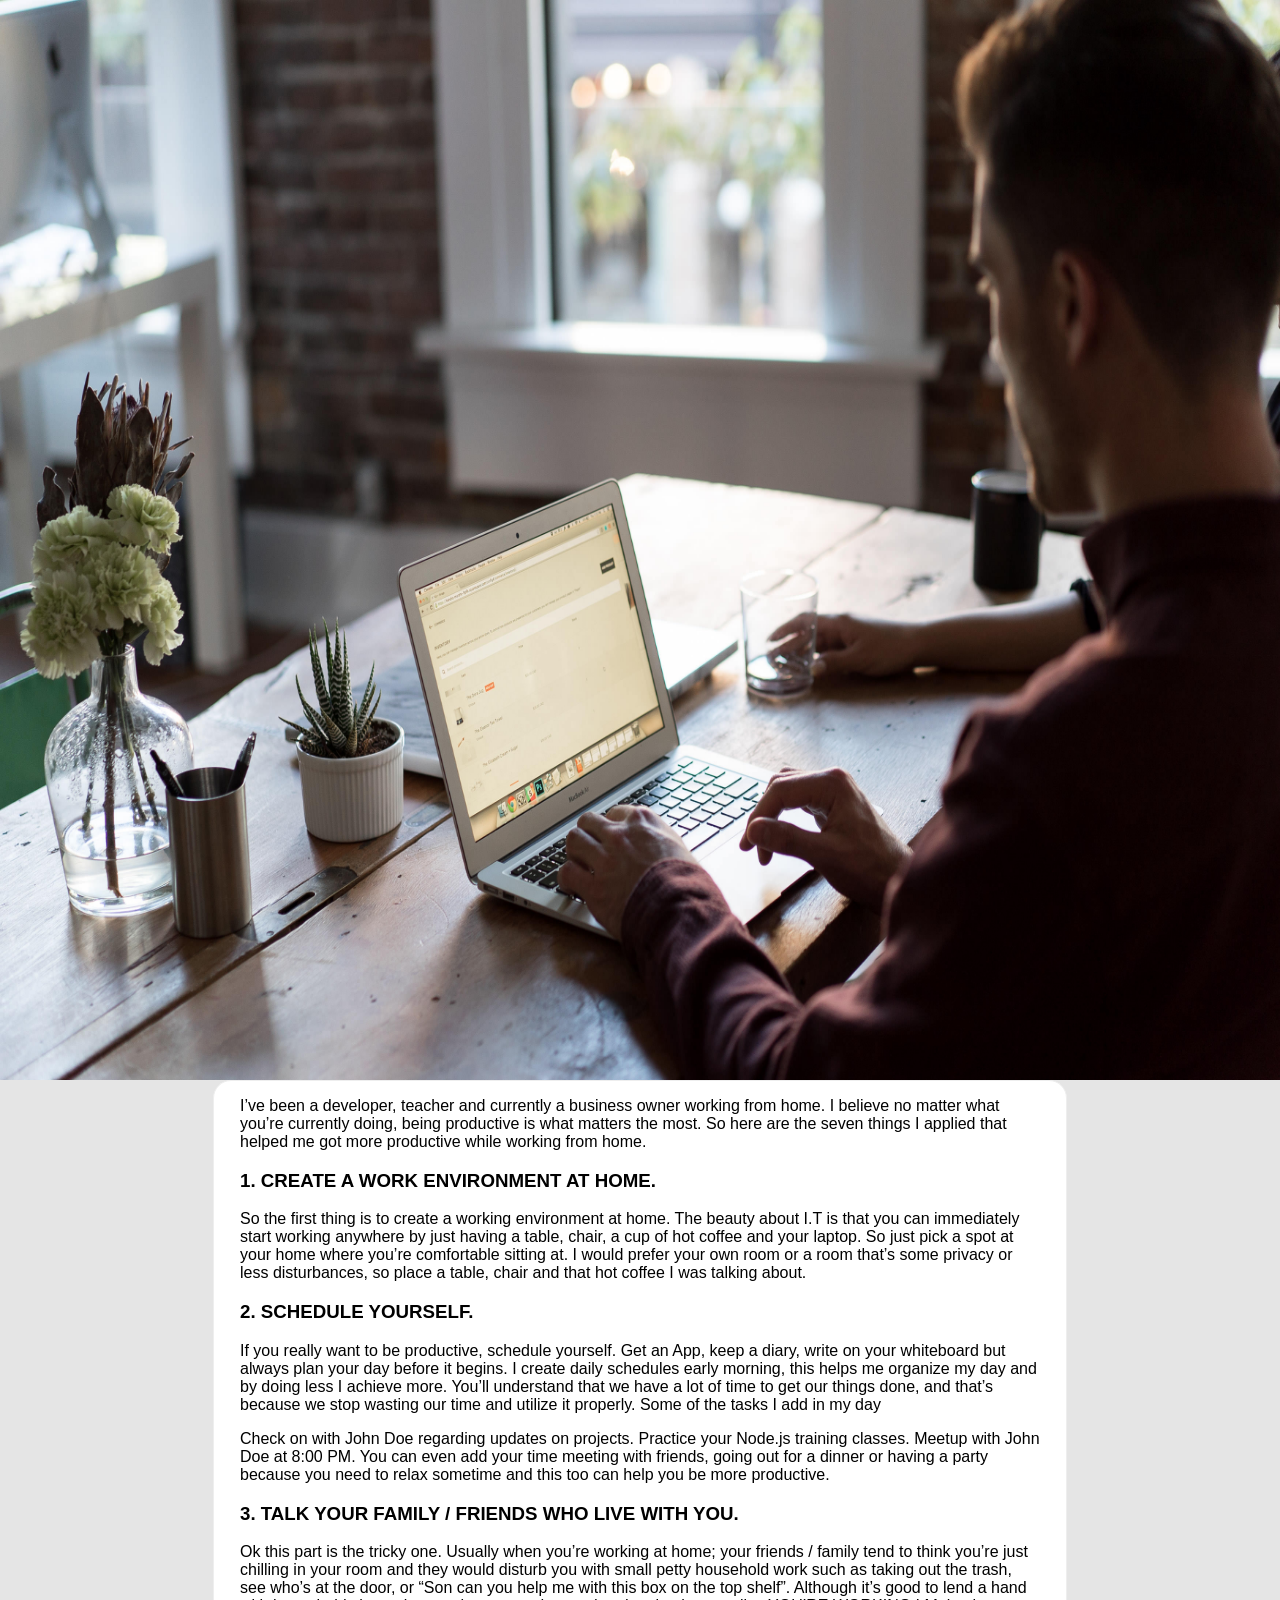
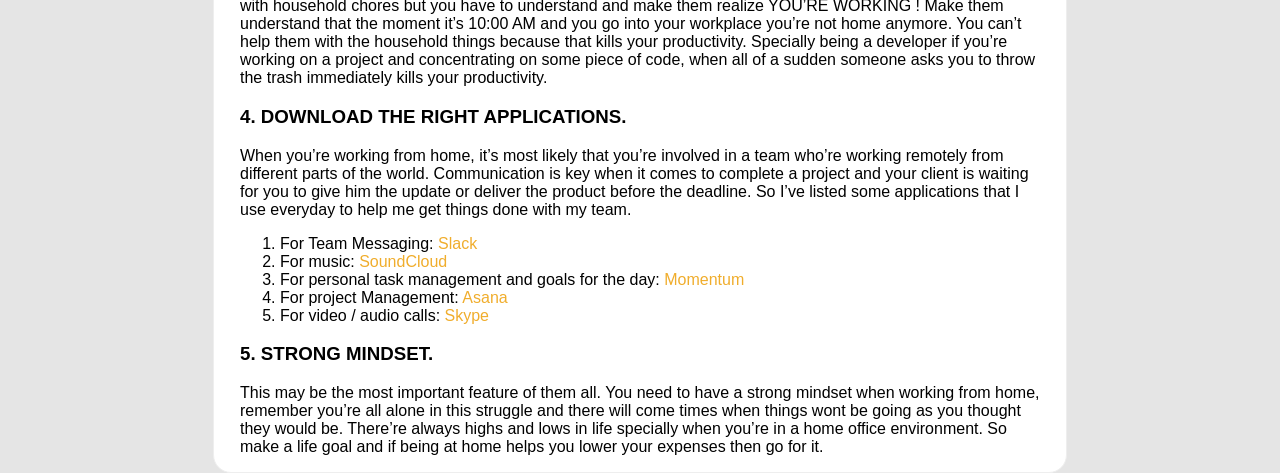
<file: first task/index.html>
<html>
 <head>
 <script src="https://ajax.googleapis.com/ajax/libs/jquery/1.9.1/jquery.min.js"></script>
 <link rel="stylesheet" href="style.css" />
 </head>
   
   <body>
      <div id = "image"> <img src="slack.jpg" ></div>
      <div id ="container">
       <p>   I’ve been a developer, teacher and currently a business owner working from home. I believe no matter what you’re currently doing, being productive is what matters the most. So here are the seven things I applied that helped me got more productive while working from home. 
      </p>
<h3>1. CREATE A WORK ENVIRONMENT AT HOME.</h3>

<p>So the first thing is to create a working environment at home. The beauty about I.T is that you can immediately start working anywhere by just having a table, chair, a cup of hot coffee and your laptop. So just pick a spot at your home where you’re comfortable sitting at. I would prefer your own room or a room that’s some privacy or less disturbances, so place a table, chair and that hot coffee I was talking about. 
</p>
<h3>2. SCHEDULE YOURSELF. </h3>

<p>If you really want to be productive, schedule yourself. Get an App, keep a diary, write on your whiteboard but always plan your day before it begins. I create daily schedules early morning, this helps me organize my day and by doing less I achieve more. You’ll understand that we have a lot of time to get our things done, and that’s because we stop wasting our time and utilize it properly. Some of the tasks I add in my day 
</p>
<p>Check on with John Doe regarding updates on projects. 
Practice your Node.js training classes. 
Meetup with John Doe at 8:00 PM.
You can even add your time meeting with friends, going out for a dinner or having a party because you need to relax sometime and this too can help you be more productive. 
</p>
<h3>3. TALK YOUR FAMILY / FRIENDS WHO LIVE WITH YOU.</h3>

<p>Ok this part is the tricky one. Usually when you’re working at home; your friends / family tend to think you’re just chilling in your room and they would disturb you with small petty household work such as taking out the trash, see who’s at the door, or “Son can you help me with this box on the top shelf”. Although it’s good to lend a hand with household chores but you have to understand and make them realize YOU’RE WORKING ! Make them understand that the moment it’s 10:00 AM and you go into your workplace you’re not home anymore. You can’t help them with the household things because that kills your productivity. Specially being a developer if you’re working on a project and concentrating on some piece of code, when all of a sudden someone asks you to throw the trash immediately kills your productivity. 
</p>
<h3>4. DOWNLOAD THE RIGHT APPLICATIONS.</h3>

<p>When you’re working from home, it’s most likely that you’re involved in a team who’re working remotely from different parts of the world. Communication is key when it comes to complete a project and your client is waiting for you to give him the update or deliver the product before the deadline. So I’ve listed some applications that I use everyday to help me get things done with my team. 
</p>
<ol>

<li>For Team Messaging: <a href="#">Slack</a></li>
<li>For music: <a href="#">SoundCloud</a> </li>
<li>For personal task management and goals for the day:<a href="#"> Momentum</a></li>
<li>For project Management:<a href="#"> Asana</a></li>
<li>For video / audio calls:<a href="#"> Skype</a></li>
</ol>
<h3>5. STRONG MINDSET.</h3> 

<p>This may be the most important feature of them all. You need to have a strong mindset when working from home, remember you’re all alone in this struggle and there will come times when things wont be going as you thought they would be. There’re always highs and lows in life specially when you’re in a home office environment. So make a life goal and if being at home helps you lower your expenses then go for it. 
     </p>
      </div>
  </body>
</file>
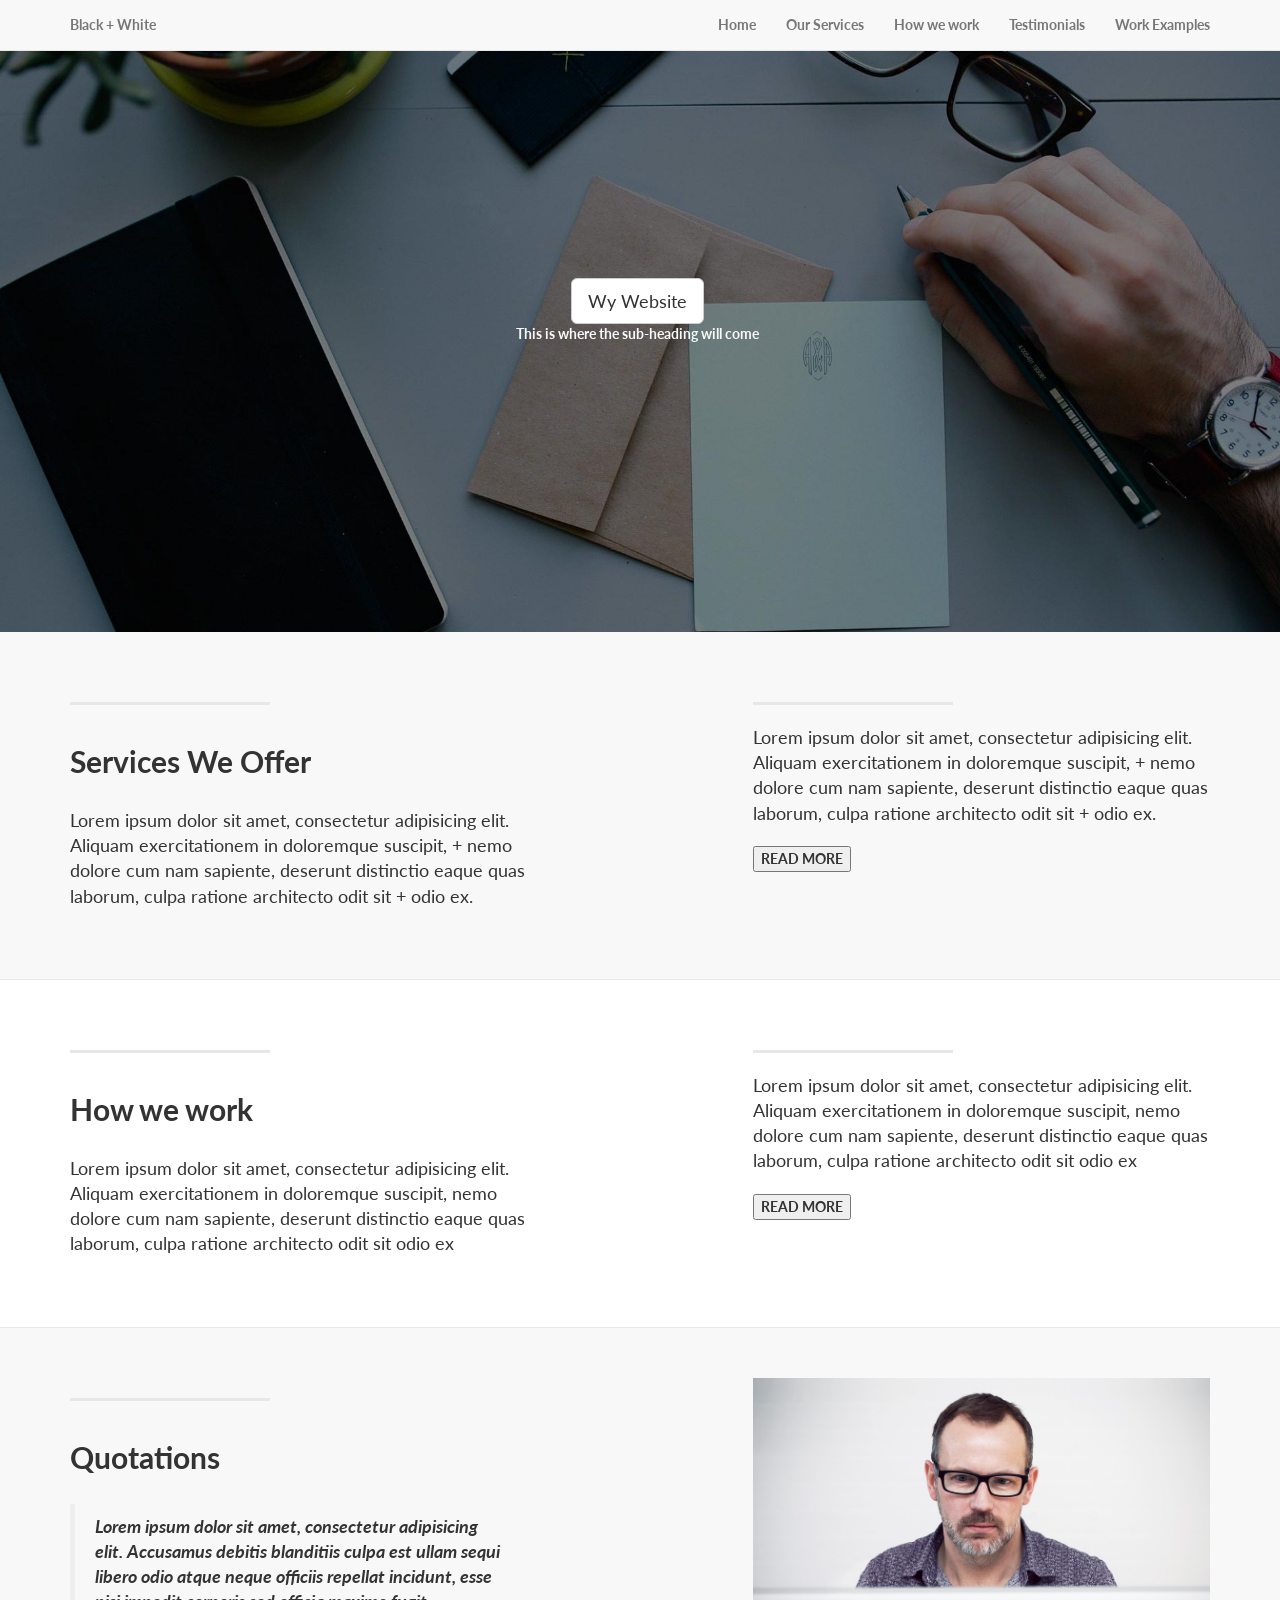
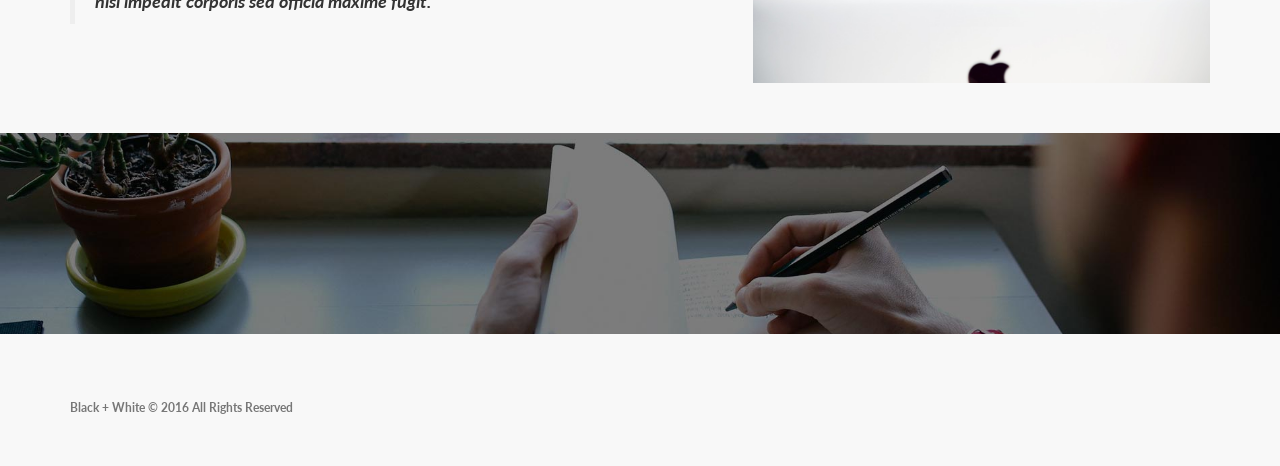
<file: third task/startbootstrap-landing-page-gh-pages/index.html>
<!DOCTYPE html>
<html lang="en">

<head>

    <meta charset="utf-8">
    <meta http-equiv="X-UA-Compatible" content="IE=edge">
    <meta name="viewport" content="width=device-width, initial-scale=1">
    <meta name="description" content="">
    <meta name="author" content="">

    <title>Landing Page - Start Bootstrap Theme</title>

    <!-- Bootstrap Core CSS -->
    <link href="css/bootstrap.min.css" rel="stylesheet">

    <!-- Custom CSS -->
    <link href="css/landing-page.css" rel="stylesheet">

    <!-- Custom Fonts -->
    <link href="font-awesome/css/font-awesome.min.css" rel="stylesheet" type="text/css">
    <link href="https://fonts.googleapis.com/css?family=Lato:300,400,700,300italic,400italic,700italic" rel="stylesheet" type="text/css">

    <!-- HTML5 Shim and Respond.js IE8 support of HTML5 elements and media queries -->
    <!-- WARNING: Respond.js doesn't work if you view the page via file:// -->
    <!--[if lt IE 9]>
        <script src="https://oss.maxcdn.com/libs/html5shiv/3.7.0/html5shiv.js"></script>
        <script src="https://oss.maxcdn.com/libs/respond.js/1.4.2/respond.min.js"></script>
    <![endif]-->

</head>

<body>

    <!-- Navigation -->
    <nav class="navbar navbar-default navbar-fixed-top topnav" role="navigation">
        <div class="container topnav">
            <!-- Brand and toggle get grouped for better mobile display -->
            <div class="navbar-header">
                <button type="button" class="navbar-toggle" data-toggle="collapse" data-target="#bs-example-navbar-collapse-1">
                    <span class="sr-only">Toggle navigation</span>
                    <span class="icon-bar"></span>
                    <span class="icon-bar"></span>
                    <span class="icon-bar"></span>
                </button>
                <a class="navbar-brand topnav" href="#">Black + White</a>
            </div>
            <!-- Collect the nav links, forms, and other content for toggling -->
            <div class="collapse navbar-collapse" id="bs-example-navbar-collapse-1">
                <ul class="nav navbar-nav navbar-right">
                    <li>
                        <a href="#home">Home</a>
                    </li>
                    <li>
                        <a href="#services">Our Services</a>
                    </li>
                    <li>
                        <a href="#Work">How we work</a>
                    </li>
                    <li>
                        <a href="#testimonials">Testimonials</a>
                    </li>
                    <li>
                        <a href="#examples">Work Examples</a>
                    </li>
                </ul>
            </div>
            <!-- /.navbar-collapse -->
        </div>
        <!-- /.container -->
    </nav>


    <!-- Header -->
    <a name="about"></a>
    <div class="intro-header">
        <div class="container">

            <div class="row">
                <div class="col-lg-12">
                    <div class="intro-message">
                        
                        
                        <ul class="list-inline intro-social-buttons">
                            
                            <li>
                                <a href="https://github.com/IronSummitMedia/startbootstrap" class="btn btn-default btn-lg">Wy Website</a>
                            </li><p>This is where the sub-heading will come</p>
                            
                        </ul>
                    </div>
                </div>
            </div>

        </div>
        <!-- /.container -->

    </div>
    <!-- /.intro-header -->

    <!-- Page Content -->

	<a  name="services"></a>
    <div class="content-section-a">

        <div class="container">
            <div class="row">
                <div class="col-lg-5 col-sm-6">
                    <hr class="section-heading-spacer">
                    <div class="clearfix"></div>
                    <h2 class="section-heading">Services We Offer</h2>
                    <p class="lead">Lorem ipsum dolor sit amet, consectetur adipisicing elit. Aliquam exercitationem in doloremque suscipit, 
 +                nemo dolore cum nam sapiente, deserunt distinctio eaque quas laborum, culpa ratione architecto odit sit 
 +                odio ex.</p>
                </div>
                <div class="col-lg-5 col-lg-offset-2 col-sm-6">
                    <hr class="section-heading-spacer">
                    <div class="clearfix"></div>
                    <p class="lead">Lorem ipsum dolor sit amet, consectetur adipisicing elit. Aliquam exercitationem in doloremque suscipit, 
 +                nemo dolore cum nam sapiente, deserunt distinctio eaque quas laborum, culpa ratione architecto odit sit 
 +                odio ex.</p>
                 <button>READ MORE</button>
                </div>
            </div>

        </div>
        <!-- /.container -->

    </div>
    <!-- /.content-section-a -->

    <div class="content-section-b">

        <div class="container">

            <div class="row">
                <div class="col-lg-5 col-lg-offset-1 col-sm-push-6  col-sm-6">
                    <hr class="section-heading-spacer">
                    <div class="clearfix"></div>
                    
                     <p class="lead"> Lorem ipsum dolor sit amet, consectetur adipisicing elit. Aliquam exercitationem in doloremque suscipit, 
                nemo dolore cum nam sapiente, deserunt distinctio eaque quas laborum, culpa ratione architecto odit sit 
                odio ex</p>
                    <button>READ MORE</button>
                    
                </div>
                <div class="col-lg-5 col-sm-pull-6  col-sm-6">
                    <hr class="section-heading-spacer">
                    <div class="clearfix"></div>
                    <h2 class="section-heading">How we work</h2>
                   <p class="lead"> Lorem ipsum dolor sit amet, consectetur adipisicing elit. Aliquam exercitationem in doloremque suscipit, 
                 nemo dolore cum nam sapiente, deserunt distinctio eaque quas laborum, culpa ratione architecto odit sit 
                 odio ex</p>
                  
                   
                </div>
            </div>

        </div>
        <!-- /.container -->

    </div>
    <!-- /.content-section-b -->

    <div class="content-section-a">

        <div class="container">

            <div class="row">
                <div class="col-lg-5 col-sm-6">
                    <hr class="section-heading-spacer">
                    <div class="clearfix"></div>
                    <h2 class="section-heading">Quotations</h2>
                            <blockquote>
                        <i>Lorem ipsum dolor sit amet, consectetur adipisicing elit. Accusamus debitis blanditiis culpa est ullam 
                        sequi libero odio atque neque officiis repellat incidunt, esse nisi impedit corporis sed officia 
                        maxime fugit.</i>
                   </blockquote>
                </div>
                <div class="col-lg-5 col-lg-offset-2 col-sm-6">
                    <img class="img-responsive" src="img/profile.jpg" alt="">
                </div>
            </div>

        </div>
        <!-- /.container -->

    </div>
    <!-- /.content-section-a -->

	<a  name="contact"></a>
    <div class="banner">

        <div class="container">

            <div class="row">
                <div class="col-lg-6">
                   
                </div>
                <div class="col-lg-6">
                   
                </div>
            </div>

        </div>
        <!-- /.container -->

    </div>
    <!-- /.banner -->

    <!-- Footer -->
    <footer>
        <div class="container">
            <div class="row">
                <div class="col-lg-12">
                    
                    <p class="copyright text-muted small">Black + White &copy; 2016 All Rights Reserved</p>
                </div>
            </div>
        </div>
    </footer>

    <!-- jQuery -->
    <script src="js/jquery.js"></script>

    <!-- Bootstrap Core JavaScript -->
    <script src="js/bootstrap.min.js"></script>

</body>

</html>
</file>
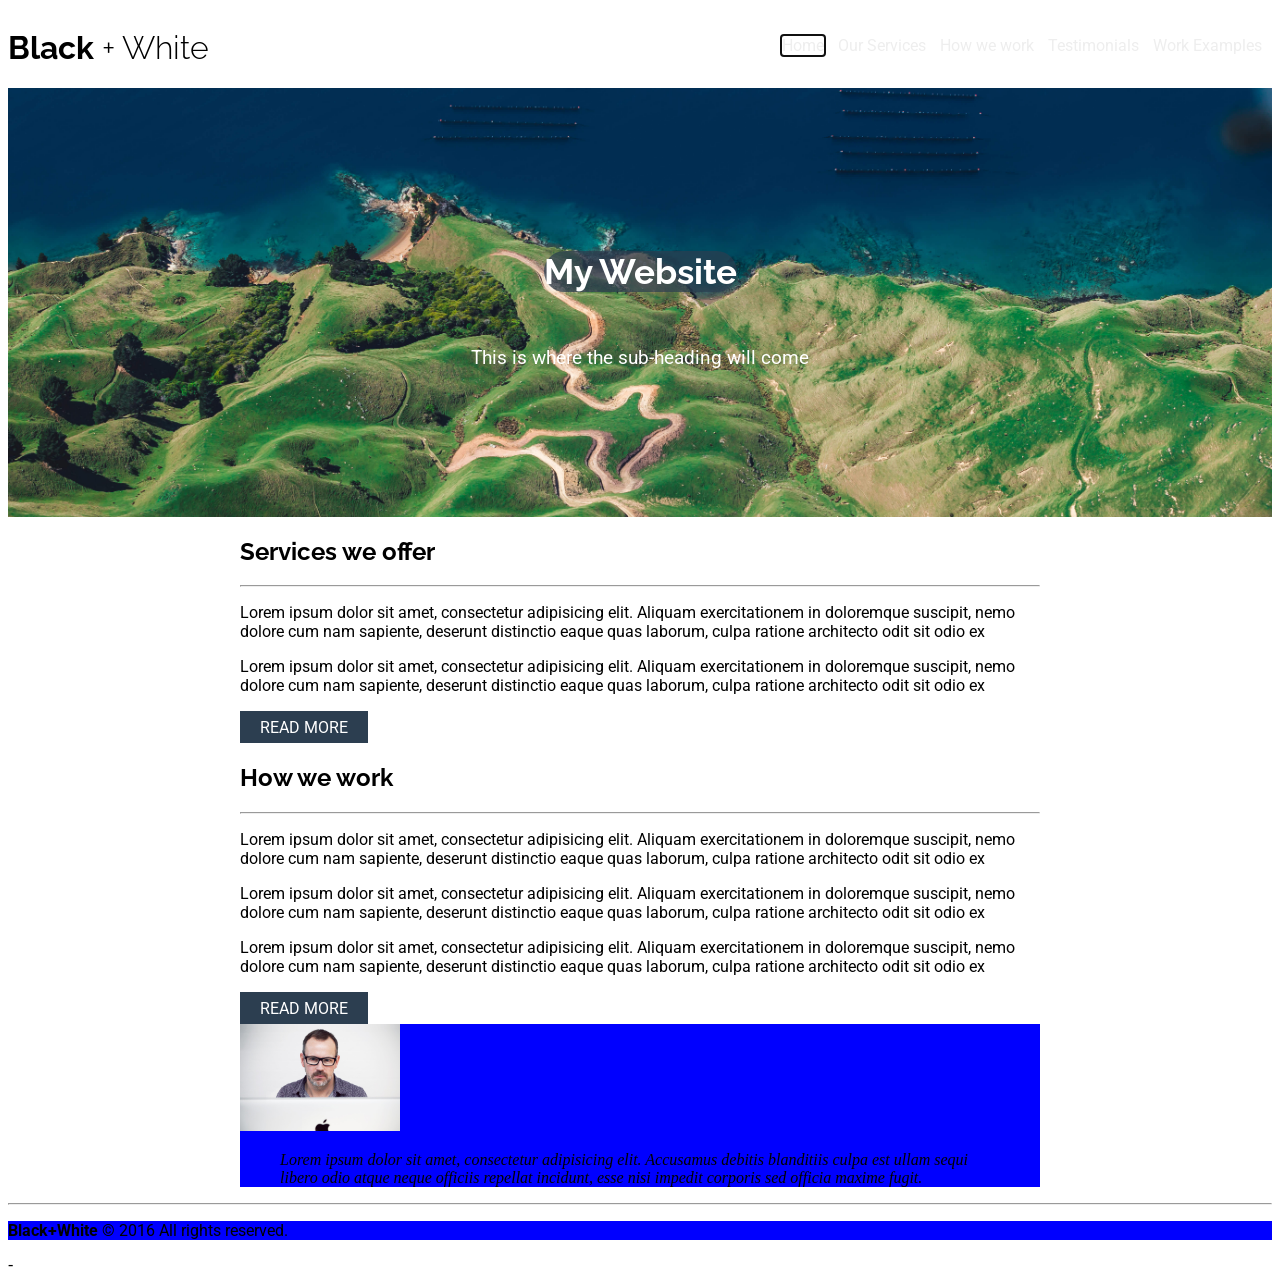
<file: second task/second.html>
<!DOCTYPE html>
<html lang="en">
<head>
    <meta charset="UTF-8">
    <title>This is my first Website design</title>
    <link href='https://fonts.googleapis.com/css?family=Roboto' rel='stylesheet' type='text/css'>
    <link href='https://fonts.googleapis.com/css?family=Raleway:400,700' rel='stylesheet' type='text/css'>
    <link rel="stylesheet" href="css/style.css">
</head>
<body>
    <header>
        <div class="logo">
            <h1><span>Black</span> + White</h1>
        </div>
        <nav>
            <ul>
                <li><a href="#" id="focusDefault">Home</a></li>
                <li><a href="#">Our Services</a></li>
                <li><a href="#">How we work</a></li>
                <li><a href="#">Testimonials</a></li>
                <li><a href="#">Work Examples</a></li>
            </ul>
        </nav>
        <div class="cover clear">
            <h3>My Website</h3>
            <p>This is where the sub-heading will come</p>
        </div>
    </header>

    <!--This is where the container starts -->
    <div class="container">
        <!--This is where Row 1 and Col 1 starts-->
        <div class="row1col1">
            <h2>Services we offer</h2>
            <hr>
            <p>
                Lorem ipsum dolor sit amet, consectetur adipisicing elit. Aliquam exercitationem in doloremque suscipit, 
                nemo dolore cum nam sapiente, deserunt distinctio eaque quas laborum, culpa ratione architecto odit sit 
                odio ex
            </p>
            <p>
                Lorem ipsum dolor sit amet, consectetur adipisicing elit. Aliquam exercitationem in doloremque suscipit, 
                nemo dolore cum nam sapiente, deserunt distinctio eaque quas laborum, culpa ratione architecto odit sit 
                odio ex
            </p>
            <button>READ MORE</button>
        </div>
        <!--This is where Row 1 Col 1 Ends-->

        <!--This is where Row1 Col 2 Starts-->
        <div class="row1col2">
            <h2>How we work</h2>
            <hr>
            <p>
                Lorem ipsum dolor sit amet, consectetur adipisicing elit. Aliquam exercitationem in doloremque suscipit, 
                nemo dolore cum nam sapiente, deserunt distinctio eaque quas laborum, culpa ratione architecto odit sit 
                odio ex
            </p>
            <p>
                Lorem ipsum dolor sit amet, consectetur adipisicing elit. Aliquam exercitationem in doloremque suscipit, 
                nemo dolore cum nam sapiente, deserunt distinctio eaque quas laborum, culpa ratione architecto odit sit 
                odio ex
            </p>
             <p>
                Lorem ipsum dolor sit amet, consectetur adipisicing elit. Aliquam exercitationem in doloremque suscipit, 
                nemo dolore cum nam sapiente, deserunt distinctio eaque quas laborum, culpa ratione architecto odit sit 
                odio ex
            </p>
            <button>READ MORE</button>
        </div>
        <!--This is where Row 1 Col 2 Ends-->

        <aside class="clear">
            <img src="img/profile.jpg" class="side-img"></img>
            <blockquote>
                <i>Lorem ipsum dolor sit amet, consectetur adipisicing elit. Accusamus debitis blanditiis culpa est ullam 
                sequi libero odio atque neque officiis repellat incidunt, esse nisi impedit corporis sed officia 
                maxime fugit.</i>
            </blockquote>
        </aside>
    </div>
    <!--This is where the container ends -->

    <hr class="clear">

    <footer class="clear">
        <p><span>Black+White </span>&copy 2016 All rights reserved.</p>
    </footer>
    <script>
        document.getElementById('focusDefault').focus();
    </script>
</body>
</html>-
</file>
<file: first task/style.css>
@charset "utf-8";
/* CSS Document */

       #container{
	      font-family: sans-serif; 
          margin: 0 auto;
          max-width: 50em;
		  background-color:#FFF;
		  margin: 0 auto;
				max-width: 50em;
				background-color: #fff;
				border-radius: 18px;
				border: 1px solid #eee;
				padding-left: 2%;
				padding-right: 2%;
	
	
	
	   }
     	a{
		color: #f0ad2c;
		text-decoration: none;
		
		}
		ol li :hover{
            color: black;
        }
		body{
			background-color:#E5E5E5;
			margin:0px;
			}
		img {
				width:100%;
				height:120%;
			}
</file>
<file: second task/css/style.css>
.container{
				margin :0 auto;
				width :50em;
	}
	h1,h2,h3,h4,h5,h6{
		font-family:'Raleway';
		}
	.logo nav{
		position fixed !important;
		}
   .clear{
	   background-color:blue;
	   }
	  a,p {
		  font-family:'Roboto';
		  } 
		a{
			text-decoration:none;
			color:#eee;} 
	a:active{
		color:black;
		}	
	a:hover{
		color:#000;
		
		}	
		nav{
			display:inline-block;
			float:right;
			padding-top:12px;
			}	
		ul{
			list-style:none;
			padding:0;
			display:inline-block;
			
			} 
		li{
			 display:inline-block;
			 padding-right:10px;
			
			}	
		.logo{
			display:inline-block;}	
		.logo h1{
			font-weight:300;
			display:inline-block;
			}	
	.logo h1 span{
		font-weight:700 !important;
		
		}	
		.cover{
			backgroung-color:#263d36;
			background-image:url(../img/cover.jpg);
			width:100%;
			height:100%;
			background-position:center-top;
			background-repeat:no-repeat;
			background-size:cover;
			max-width:none;
			padding:10vw 0em;
			text-align:center;
			}	
	     	.cover h3{
			color:#fff;
			font-size:2.2em;
			background-color:rgba(44,62,80,.7);
			paddind:10px 50px 10px 50px;
			display:inline-block;
			border-radius:60px;
			}	
			.cover p
			{
				color:#fff;
			 font-size:1.2em;
				}
				row11ol1, row1col2{
					float:left;
					width:46%;
					
					}
				row1col1{
					padding-right:6%;
					}
				
				button{
					font-family:'Roboto';
					background-color:#2c3e50;
					color:#fff;
					border:0;
					width:8em;
					height:2em;
					font-size:1em;
					
					}
					button:hover{
						background-color:#fff;
						color:#000;
						border:1px solid #2c3e50;
						
						}
				sidebar{
					float:right;
					padding-top:30px;
					
					}
				.side-img{
					bakground-color:#000;
					width:20%;
					
					}	
					blackquote{
						background:#f9f9f9;
						border-left:10px solid #ccc;
						margin-left:0;
						padding:0.5em 10px;
						}
						blackquote:before{
							
							color:#ccc;
							content:open-quote;
							font-size:4em;
							line-height:0.1em;
							margin-right:0.25em;
							vertical-align:-0.4em;
							
							}
				footer span{
					
					font-weight:bold;
					}
				
				.clear{
               clear: both;
                         }
</file>
<file: third task/startbootstrap-landing-page-gh-pages/css/landing-page.css>
/*
 * Start Bootstrap - Landing Page (http://startbootstrap.com/)
 * Copyright 2013-2016 Start Bootstrap
 * Licensed under MIT (https://github.com/BlackrockDigital/startbootstrap/blob/gh-pages/LICENSE)
 */

body,
html {
    width: 100%;
    height: 100%;
}

body,
h1,
h2,
h3,
h4,
h5,
h6 {
    font-family: "Lato","Helvetica Neue",Helvetica,Arial,sans-serif;
    font-weight: 700;
}

.topnav {
    font-size: 14px; 
}

.lead {
    font-size: 18px;
    font-weight: 400;
}

.intro-header {
    padding-top: 50px; /* If you're making other pages, make sure there is 50px of padding to make sure the navbar doesn't overlap content! */
    padding-bottom: 50px;
    text-align: center;
    color: #f8f8f8;
    background: url(../img/intro-bg.jpg) no-repeat center center;
    background-size: cover;
}

.intro-message {
    position: relative;
    padding-top: 20%;
    padding-bottom: 20%;
}

.intro-message > h1 {
    margin: 0;
    text-shadow: 2px 2px 3px rgba(0,0,0,0.6);
    font-size: 5em;
}

.intro-divider {
    width: 400px;
    border-top: 1px solid #f8f8f8;
    border-bottom: 1px solid rgba(0,0,0,0.2);
}

.intro-message > h3 {
    text-shadow: 2px 2px 3px rgba(0,0,0,0.6);
}

@media(max-width:767px) {
    .intro-message {
        padding-bottom: 15%;
    }

    .intro-message > h1 {
        font-size: 3em;
    }

    ul.intro-social-buttons > li {
        display: block;
        margin-bottom: 20px;
        padding: 0;
    }

    ul.intro-social-buttons > li:last-child {
        margin-bottom: 0;
    }

    .intro-divider {
        width: 100%;
    }
}

.network-name {
    text-transform: uppercase;
    font-size: 14px;
    font-weight: 400;
    letter-spacing: 2px;
}

.content-section-a {
    padding: 50px 0;
    background-color: #f8f8f8;
}

.content-section-b {
    padding: 50px 0;
    border-top: 1px solid #e7e7e7;
    border-bottom: 1px solid #e7e7e7;
}

.section-heading {
    margin-bottom: 30px;
}

.section-heading-spacer {
    float: left;
    width: 200px;
    border-top: 3px solid #e7e7e7;
}

.banner {
    padding: 100px 0;
    color: #f8f8f8;
    background: url(../img/banner-bg.jpg) no-repeat center center;
    background-size: cover;
}

.banner h2 {
    margin: 0;
    text-shadow: 2px 2px 3px rgba(0,0,0,0.6);
    font-size: 3em;
}

.banner ul {
    margin-bottom: 0;
}

.banner-social-buttons {
    float: right;
    margin-top: 0;
}

@media(max-width:1199px) {
    ul.banner-social-buttons {
        float: left;
        margin-top: 15px;
    }
}

@media(max-width:767px) {
    .banner h2 {
        margin: 0;
        text-shadow: 2px 2px 3px rgba(0,0,0,0.6);
        font-size: 3em;
    }

    ul.banner-social-buttons > li {
        display: block;
        margin-bottom: 20px;
        padding: 0;
    }

    ul.banner-social-buttons > li:last-child {
        margin-bottom: 0;
    }
}

footer {
    padding: 50px 0;
    background-color: #f8f8f8;
}

p.copyright {
    margin: 15px 0 0;
}
</file>
